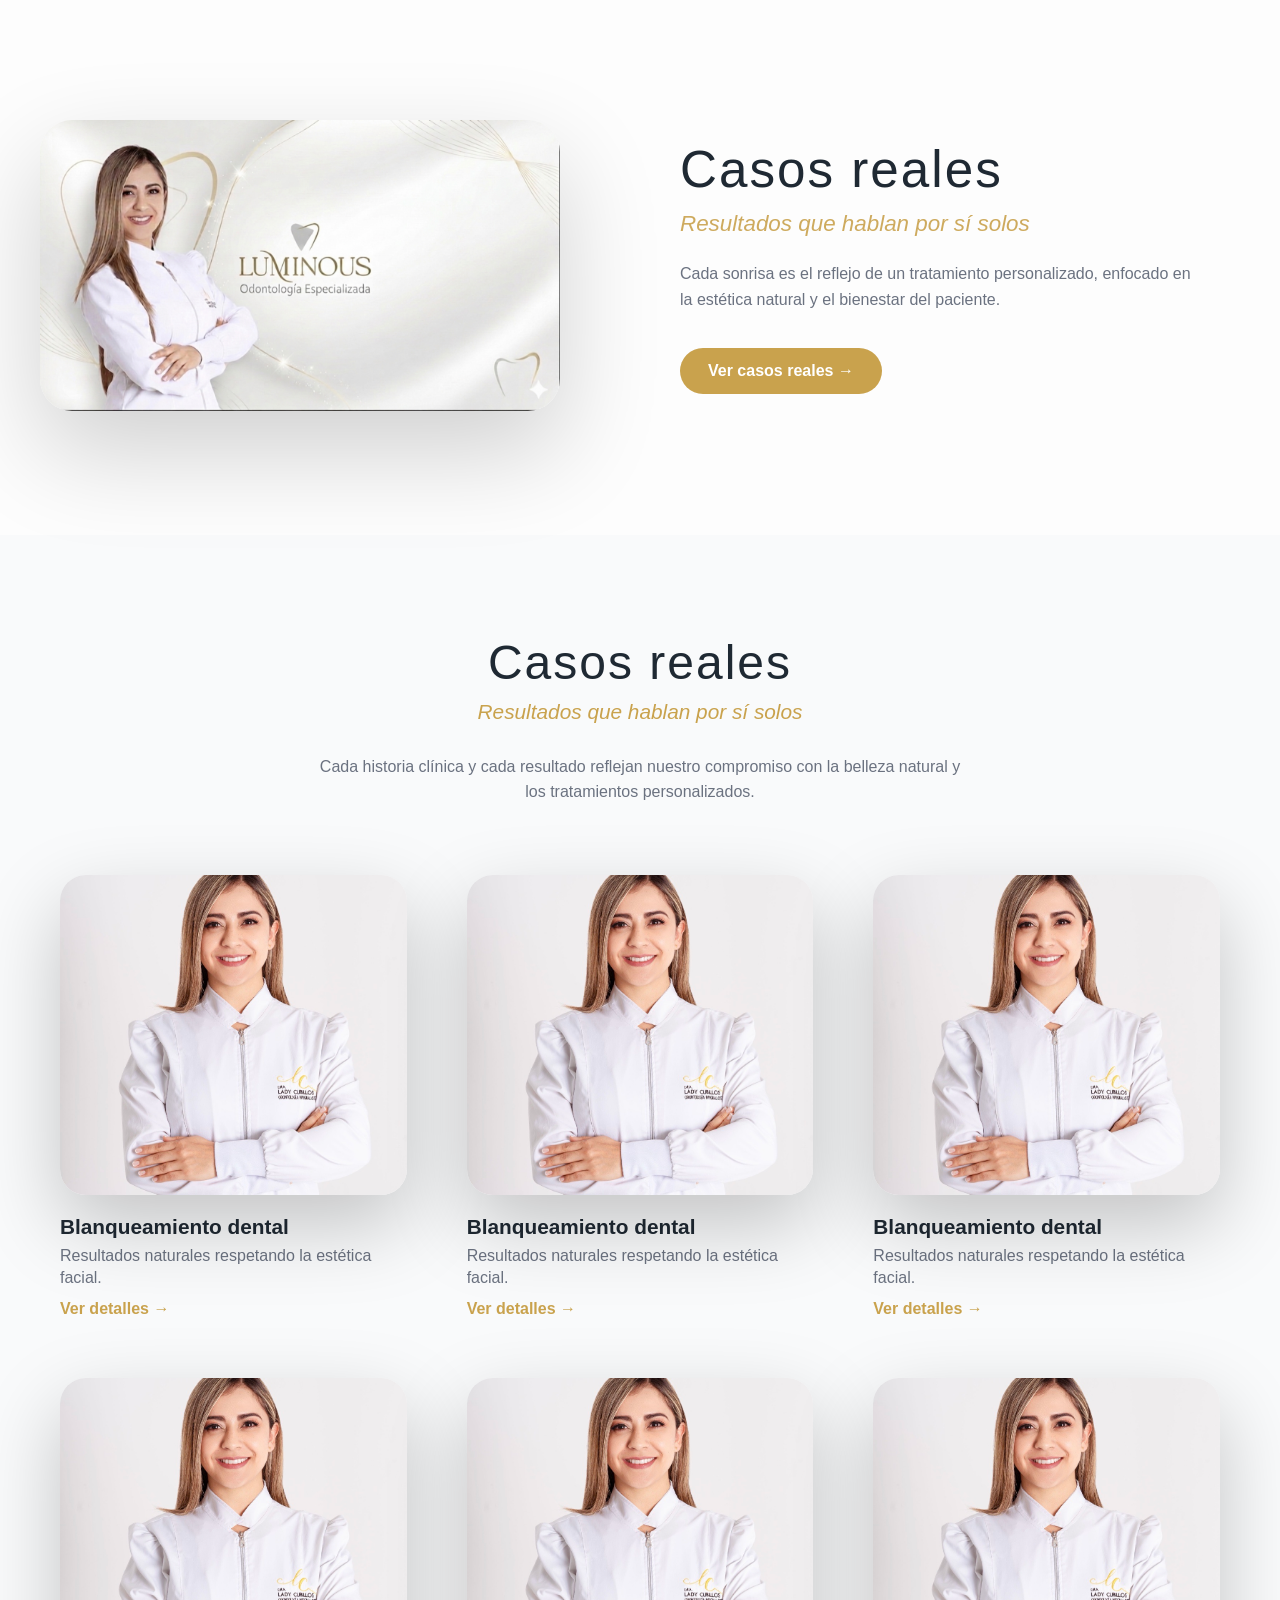
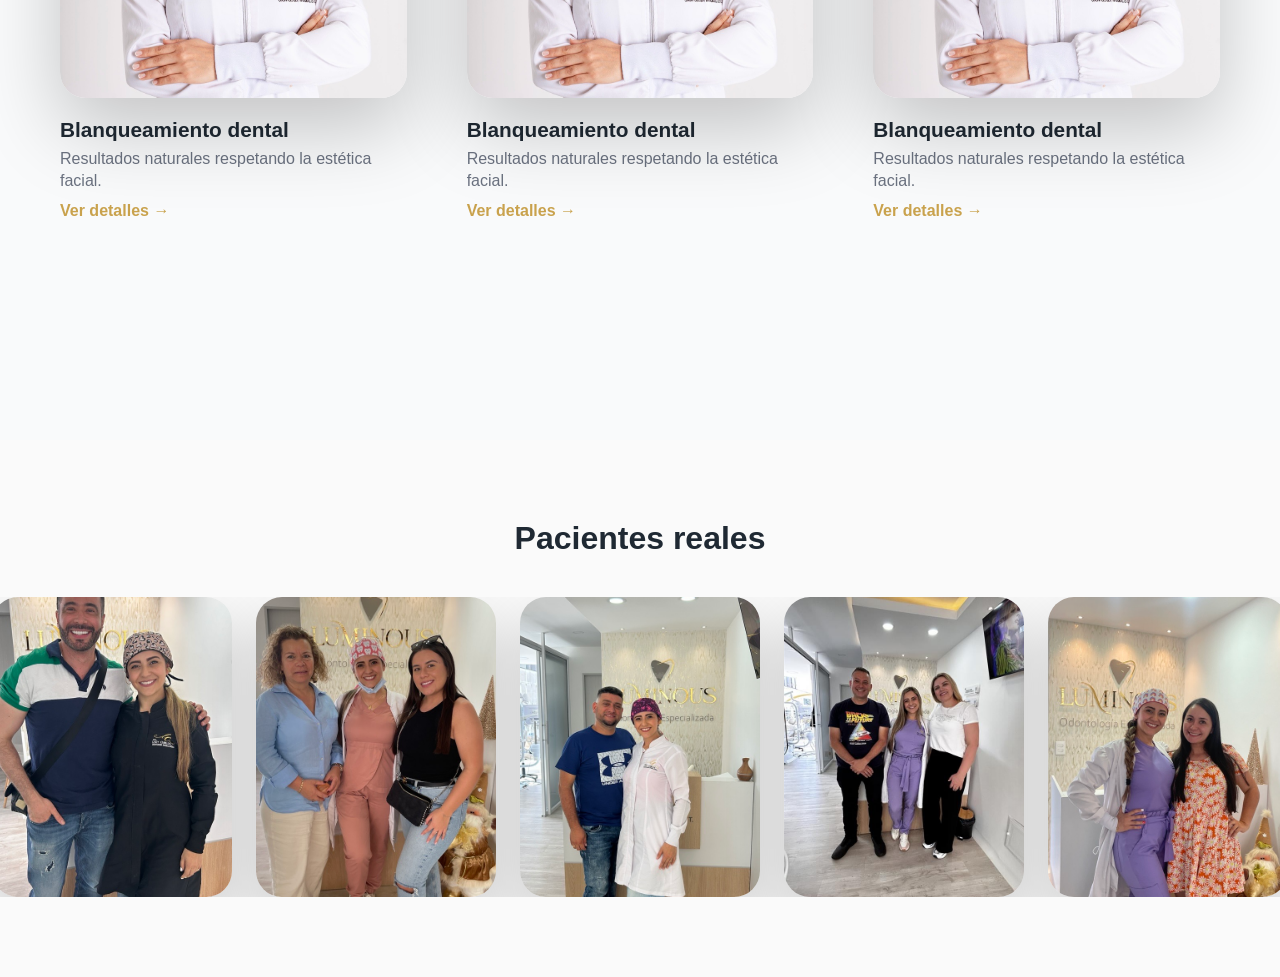
<file: casos-lady.html>
<!DOCTYPE html>
<html lang="es">
<head>
    <meta charset="UTF-8">
    <title>Casos reales | Luminous</title>
    <meta name="viewport" content="width=device-width, initial-scale=1.0">

    <link rel="stylesheet" href="css/styles.css">
    <link rel="stylesheet" href="css/inner-pages.css">
</head>

<body>

<header>
    
<section class="hero-casos">

  <div class="hero-casos-content">

    <!-- Imagen -->
    <div class="hero-image">
      <img src="images/Hero_Lady_Casos.jpg" alt="Luminous Odontología Especializada">
    </div>

    <!-- Texto -->
    <div class="hero-text">
      <h1>Casos reales</h1>
      <p class="hero-subtitle">
        Resultados que hablan por sí solos
      </p>

      <p class="hero-description">
        Cada sonrisa es el reflejo de un tratamiento personalizado,
        enfocado en la estética natural y el bienestar del paciente.
      </p>

      <a href="#casos" class="hero-cta">
        Ver casos reales →
      </a>
    </div>

  </div>

</section>

</header>

<section class="cases-editorial">

    <!-- HERO -->
    <header class="cases-hero">
        <h1>Casos reales</h1>
        <p class="cases-subtitle">Resultados que hablan por sí solos</p>

        <p class="cases-intro">
            Cada historia clínica y cada resultado reflejan nuestro compromiso
            con la belleza natural y los tratamientos personalizados.
        </p>
    </header>

    <!-- GRID DE CASOS -->
    <div class="cases-grid">       
<article class="case-card">

  <div class="case-media">
    
    <video
      autoplay
      muted
      loop
      playsinline
      poster="images/Dra_Lady_Crossed_Hand.jpg"
      class="case-video"
    >
      <source src="videos/case_lady_1.mp4" type="video/mp4">
    </video>
  </div>

  <h3>Blanqueamiento dental</h3>
  <p>Resultados naturales respetando la estética facial.</p>
  <a href="caso-blanqueamiento.html" class="case-link">Ver detalles →</a>

</article>


      <article class="case-card">

  <div class="case-media">
    
    <video
      autoplay
      muted
      loop
      playsinline
      poster="images/Dra_Lady_Crossed_Hand.jpg"
      class="case-video"
    >
      <source src="videos/case_lady_3.mp4" type="video/mp4">
    </video>
  </div>

  <h3>Blanqueamiento dental</h3>
  <p>Resultados naturales respetando la estética facial.</p>
  <a href="caso-blanqueamiento.html" class="case-link">Ver detalles →</a>

</article>

 <article class="case-card">

  <div class="case-media">
    
    <video
      autoplay
      muted
      loop
      playsinline
      poster="images/Dra_Lady_Crossed_Hand.jpg"
      class="case-video"
    >
      <source src="videos/case_lady_3.mp4" type="video/mp4">
    </video>
  </div>

  <h3>Blanqueamiento dental</h3>
  <p>Resultados naturales respetando la estética facial.</p>
  <a href="caso-blanqueamiento.html" class="case-link">Ver detalles →</a>

</article>

<article class="case-card">

  <div class="case-media">
    
    <video
      autoplay
      muted
      loop
      playsinline
      poster="images/Dra_Lady_Crossed_Hand.jpg"
      class="case-video"
    >
      <source src="videos/case_lady_3.mp4" type="video/mp4">
    </video>
  </div>

  <h3>Blanqueamiento dental</h3>
  <p>Resultados naturales respetando la estética facial.</p>
  <a href="caso-blanqueamiento.html" class="case-link">Ver detalles →</a>

</article>
<article class="case-card">

  <div class="case-media">
    
    <video
      autoplay
      muted
      loop
      playsinline
      poster="images/Dra_Lady_Crossed_Hand.jpg"
      class="case-video"
    >
      <source src="videos/case_lady_3.mp4" type="video/mp4">
    </video>
  </div>

  <h3>Blanqueamiento dental</h3>
  <p>Resultados naturales respetando la estética facial.</p>
  <a href="caso-blanqueamiento.html" class="case-link">Ver detalles →</a>

</article>
<article class="case-card">

  <div class="case-media">
    
    <video
      autoplay
      muted
      loop
      playsinline
      poster="images/Dra_Lady_Crossed_Hand.jpg"
      class="case-video"
    >
      <source src="videos/case_lady_3.mp4" type="video/mp4">
    </video>
  </div>

  <h3>Blanqueamiento dental</h3>
  <p>Resultados naturales respetando la estética facial.</p>
  <a href="caso-blanqueamiento.html" class="case-link">Ver detalles →</a>

</article>

    </div>

</section>

<!-- GALERÍA DE PACIENTES -->
<section class="patients-gallery">
    <h2>Pacientes reales</h2>

    <div class="gallery-track">
        <img src="images/paciente-lady-1.jpg" alt="">
        <img src="images/paciente-lady-2.jpg" alt="">
        <img src="images/paciente-lady-3.jpg" alt="">
        <img src="images/paciente-lady-4.jpg" alt="">
        <img src="images/paciente-lady-5.jpg" alt="">
    </div>
</section>

</body>
</html>
</file>
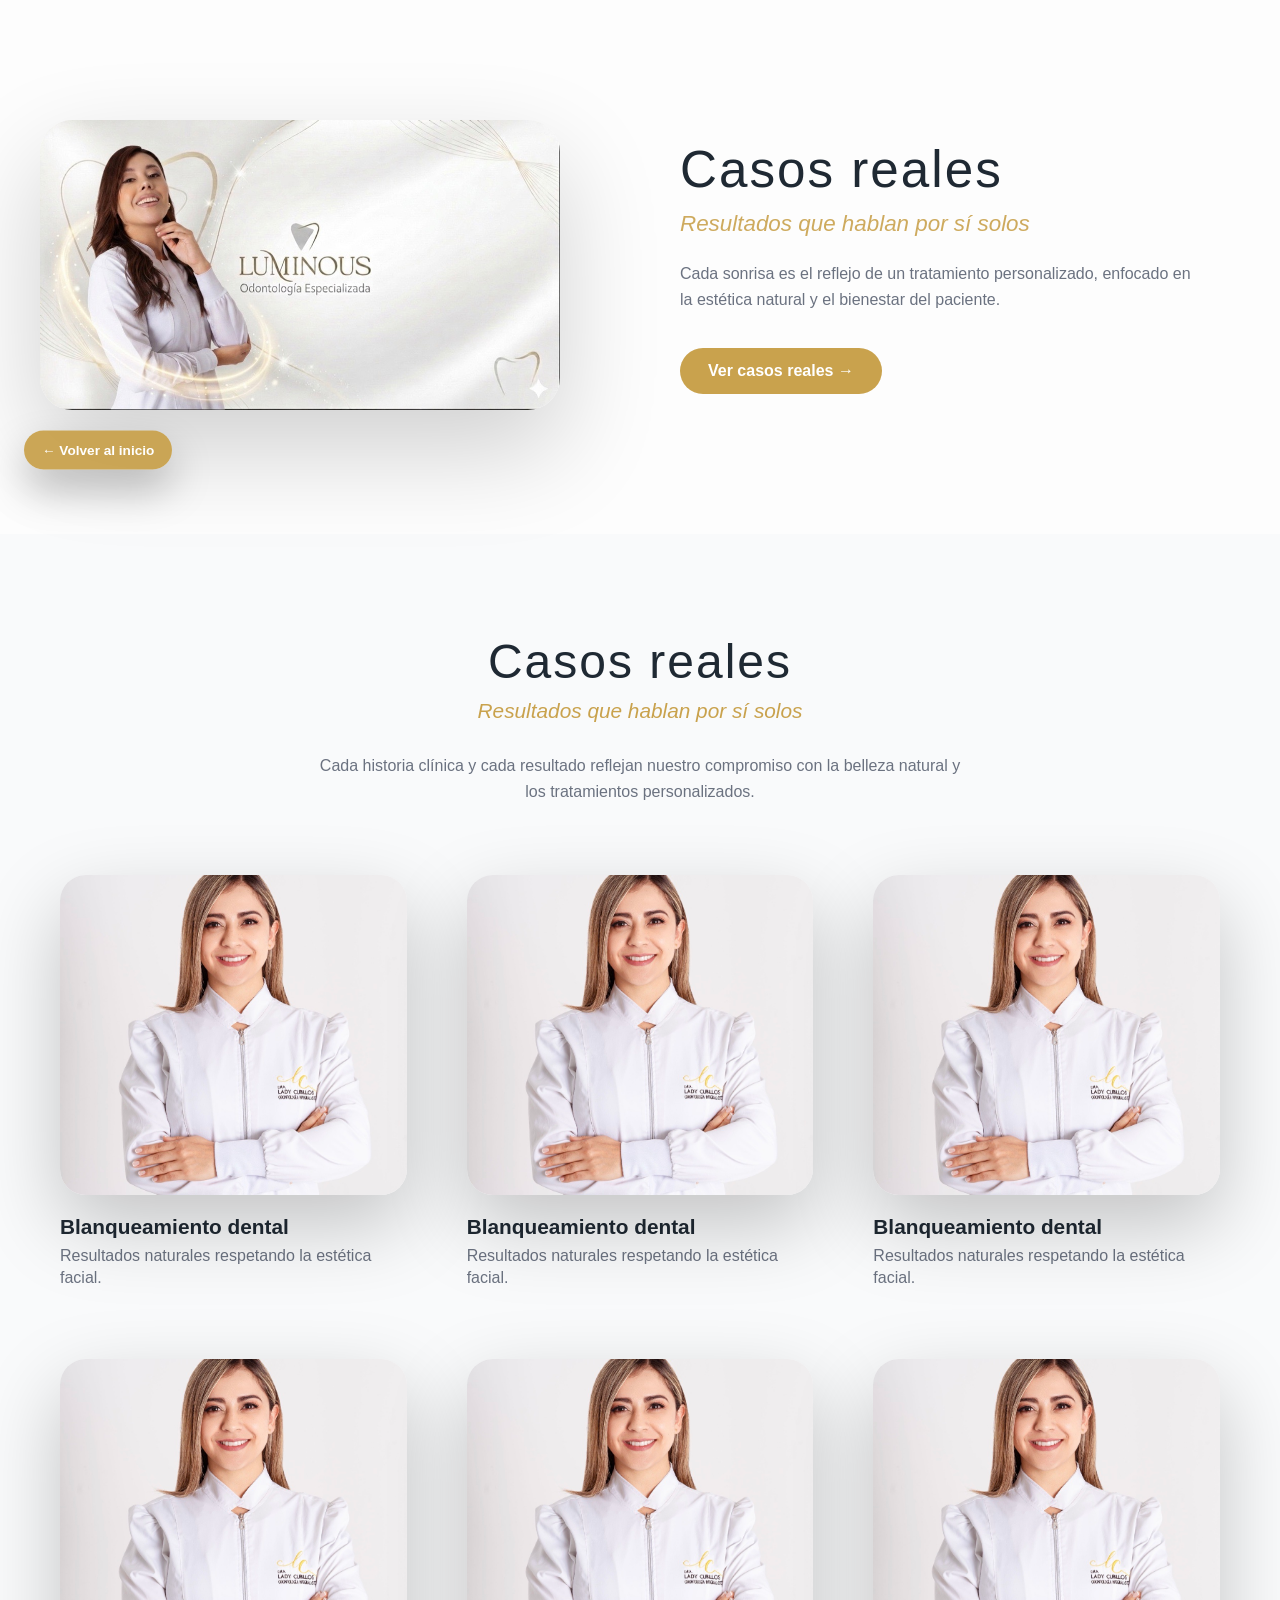
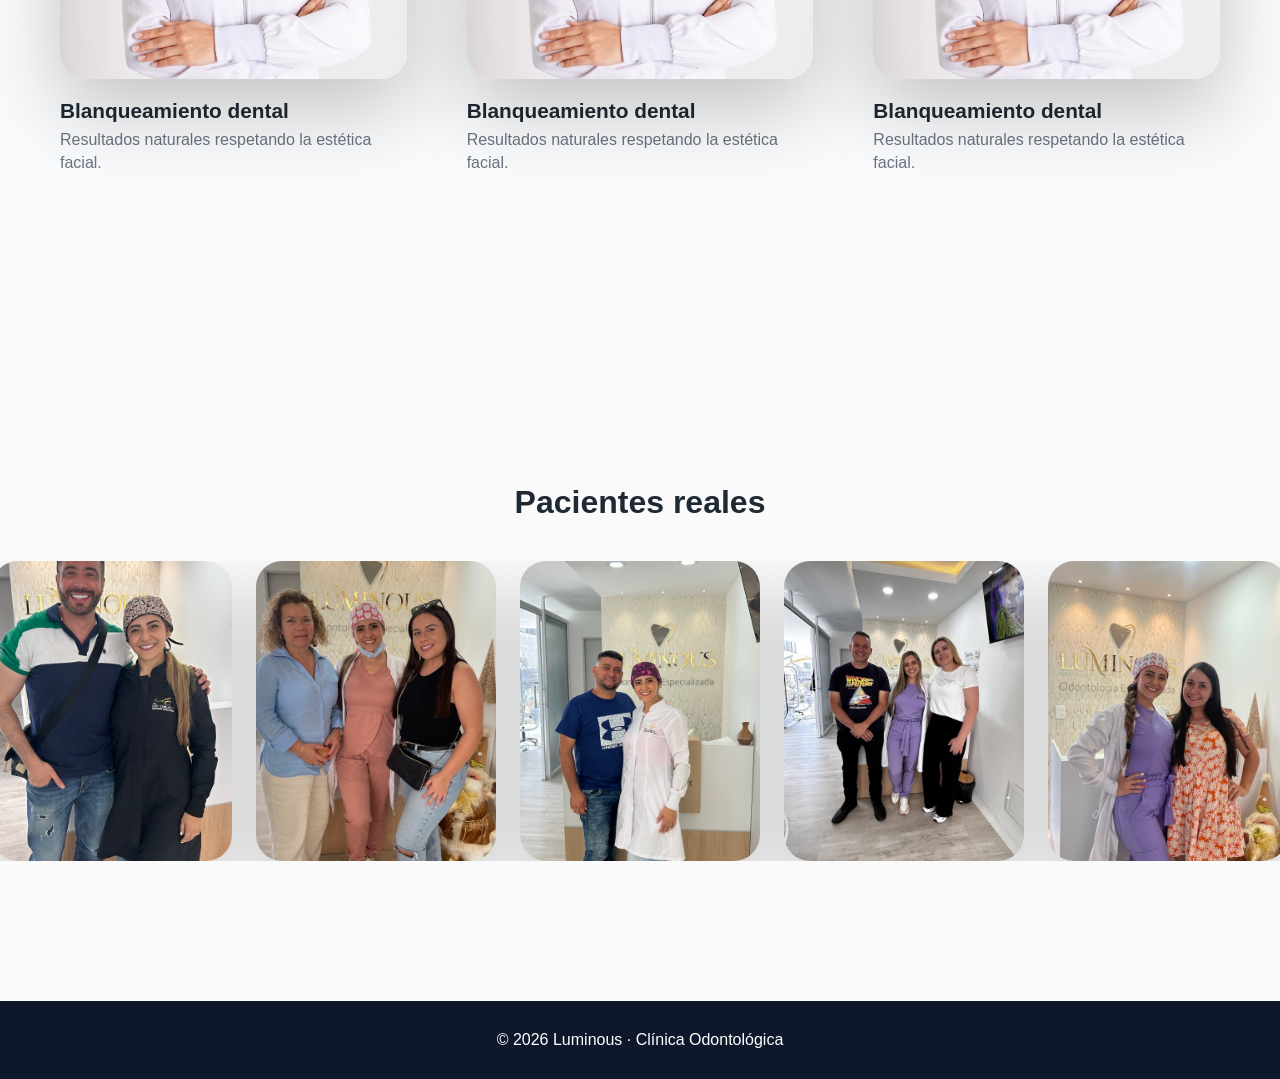
<file: real-cases-dani.html>
<!DOCTYPE html>
<html lang="es">
<head>
    <meta charset="UTF-8">
    <title>Casos reales | Luminous</title>
    <meta name="viewport" content="width=device-width, initial-scale=1.0">

    <link rel="stylesheet" href="css/styles.css">
    <link rel="stylesheet" href="css/page-real-cases.css">
</head>

<body>

<header>
    
<section class="hero-casos">

  <div class="hero-casos-content">

    <!-- Imagen -->
    <div class="hero-image">
      <img src="images/Hero_Dani_Casos.jpg" alt="Luminous Odontología Especializada">
    </div>

    <!-- Texto -->
    <div class="hero-text">
      <h1>Casos reales</h1>
      <p class="hero-subtitle">
        Resultados que hablan por sí solos
      </p>

      <p class="hero-description">
        Cada sonrisa es el reflejo de un tratamiento personalizado,
        enfocado en la estética natural y el bienestar del paciente.
      </p>

      <a href="#Ver-casos" class="hero-cta">
        Ver casos reales →
      </a>
    </div>

  </div>
</section>

</header>

<section class="cases-editorial">

    <!-- HERO -->
    <header id="Ver-casos" class="cases-hero">
        
<a href="index.html" class="back-home-float">
  ← Volver al inicio
</a>

        <h1>Casos reales</h1>
        <p class="cases-subtitle">Resultados que hablan por sí solos</p>

        <p class="cases-intro">
            Cada historia clínica y cada resultado reflejan nuestro compromiso
            con la belleza natural y los tratamientos personalizados.
        </p>
    </header>

    <!-- GRID DE CASOS -->
    <div class="cases-grid">       
<article class="case-card">

  <div class="case-media">
    
    <video
      autoplay
      muted
      loop
      playsinline
      poster="images/Dra_Lady_Crossed_Hand.jpg"
      class="case-video"
    >
      <source src="videos/case_lady_1.mp4" type="video/mp4">
    </video>
  </div>

  <h3>Blanqueamiento dental</h3>
  <p>Resultados naturales respetando la estética facial.</p>

</article>


      <article class="case-card">

  <div class="case-media">
    
    <video
      autoplay
      muted
      loop
      playsinline
      poster="images/Dra_Lady_Crossed_Hand.jpg"
      class="case-video"
    >
      <source src="videos/case_lady_3.mp4" type="video/mp4">
    </video>
  </div>

  <h3>Blanqueamiento dental</h3>
  <p>Resultados naturales respetando la estética facial.</p>

</article>

 <article class="case-card">

  <div class="case-media">
    
    <video
      autoplay
      muted
      loop
      playsinline
      poster="images/Dra_Lady_Crossed_Hand.jpg"
      class="case-video"
    >
      <source src="videos/case_lady_3.mp4" type="video/mp4">
    </video>
  </div>

  <h3>Blanqueamiento dental</h3>
  <p>Resultados naturales respetando la estética facial.</p>

</article>

<article class="case-card">

  <div class="case-media">
    
    <video
      autoplay
      muted
      loop
      playsinline
      poster="images/Dra_Lady_Crossed_Hand.jpg"
      class="case-video"
    >
      <source src="videos/case_lady_3.mp4" type="video/mp4">
    </video>
  </div>

  <h3>Blanqueamiento dental</h3>
  <p>Resultados naturales respetando la estética facial.</p>
  

</article>
<article class="case-card">

  <div class="case-media">
    
    <video
      autoplay
      muted
      loop
      playsinline
      poster="images/Dra_Lady_Crossed_Hand.jpg"
      class="case-video"
    >
      <source src="videos/case_lady_3.mp4" type="video/mp4">
    </video>
  </div>

  <h3>Blanqueamiento dental</h3>
  <p>Resultados naturales respetando la estética facial.</p>

</article>
<article class="case-card">

  <div class="case-media">
    
    <video
      autoplay
      muted
      loop
      playsinline
      poster="images/Dra_Lady_Crossed_Hand.jpg"
      class="case-video"
    >
      <source src="videos/case_lady_3.mp4" type="video/mp4">
    </video>
  </div>

  <h3>Blanqueamiento dental</h3>
  <p>Resultados naturales respetando la estética facial.</p>

</article>

    </div>

</section>

<!-- GALERÍA DE PACIENTES -->
<section class="patients-gallery">
    <h2>Pacientes reales</h2>

    <div class="gallery-track">
        <img src="images/paciente-lady-1.jpg" alt="">
        <img src="images/paciente-lady-2.jpg" alt="">
        <img src="images/paciente-lady-3.jpg" alt="">
        <img src="images/paciente-lady-4.jpg" alt="">
        <img src="images/paciente-lady-5.jpg" alt="">
    </div>
</section>
<footer class="footer">
        <p>© 2026 Luminous · Clínica Odontológica</p>
    </footer>
</body>
</html>
</file>
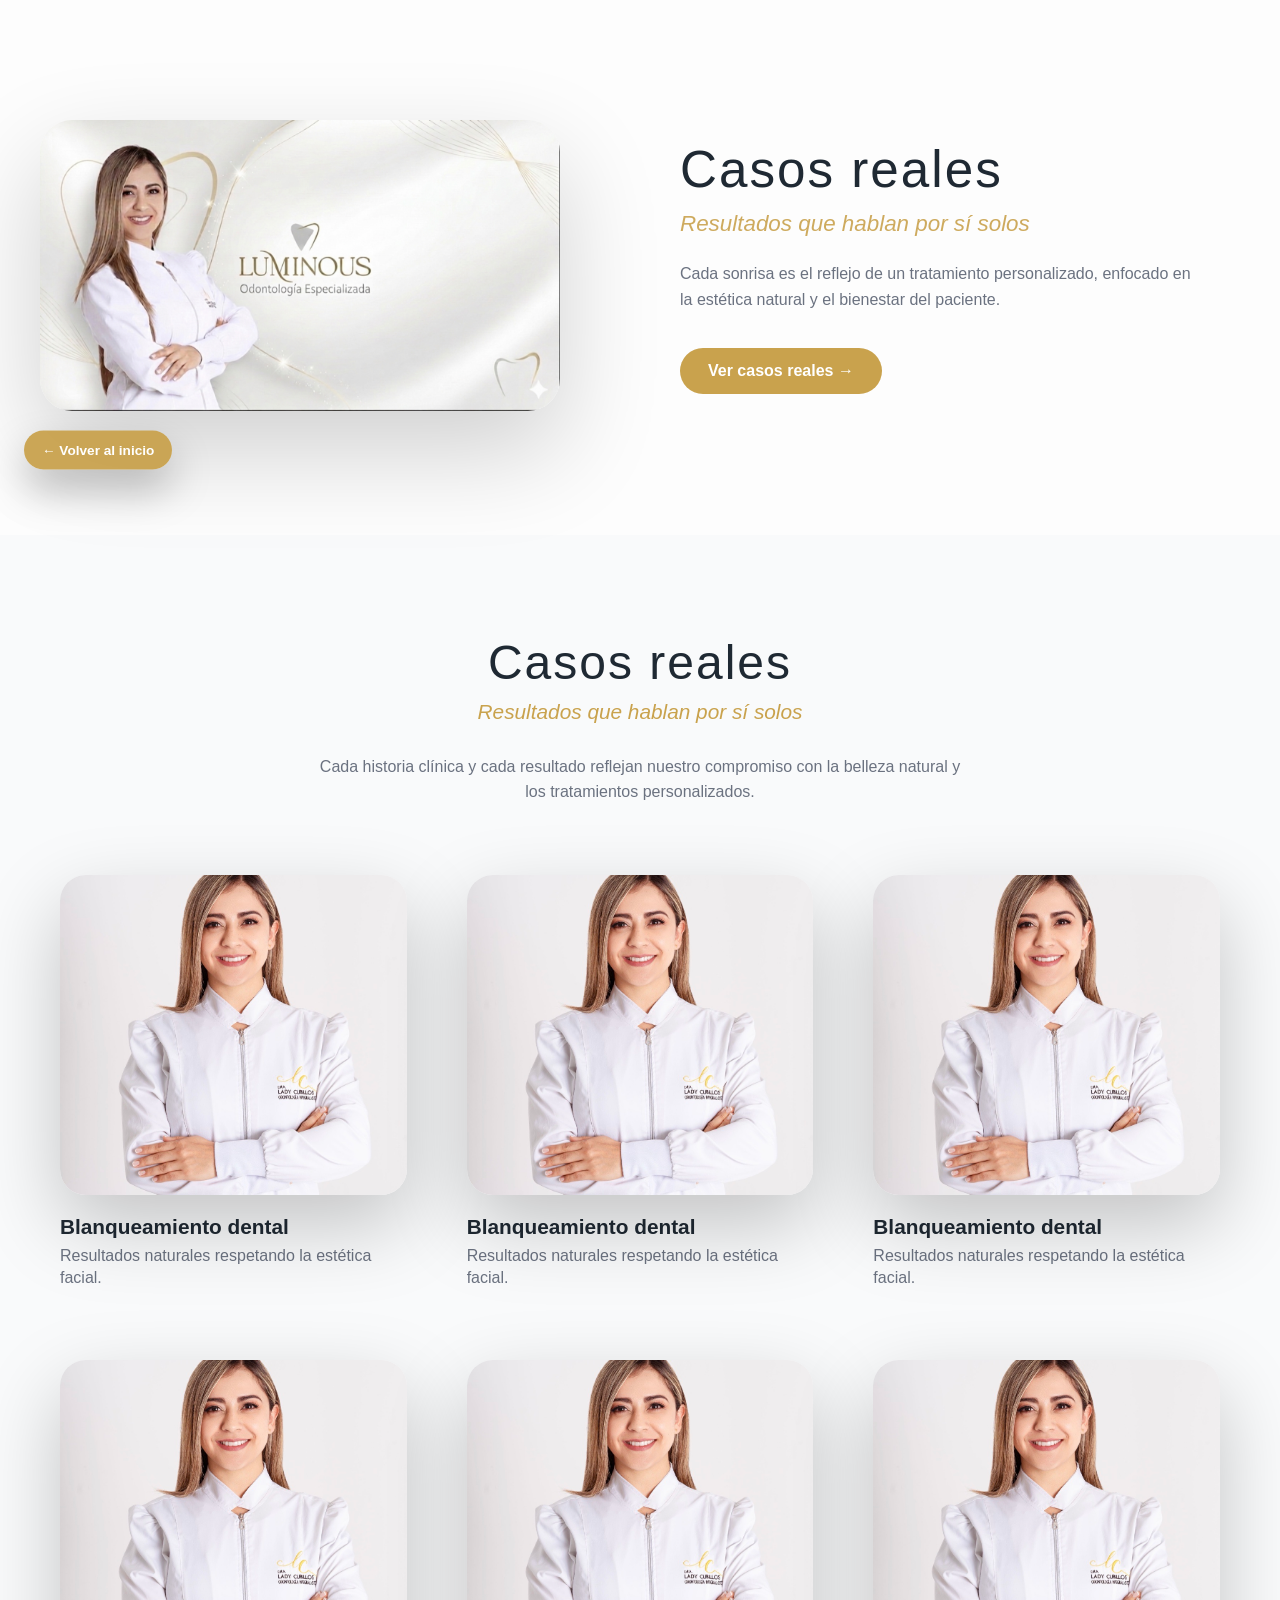
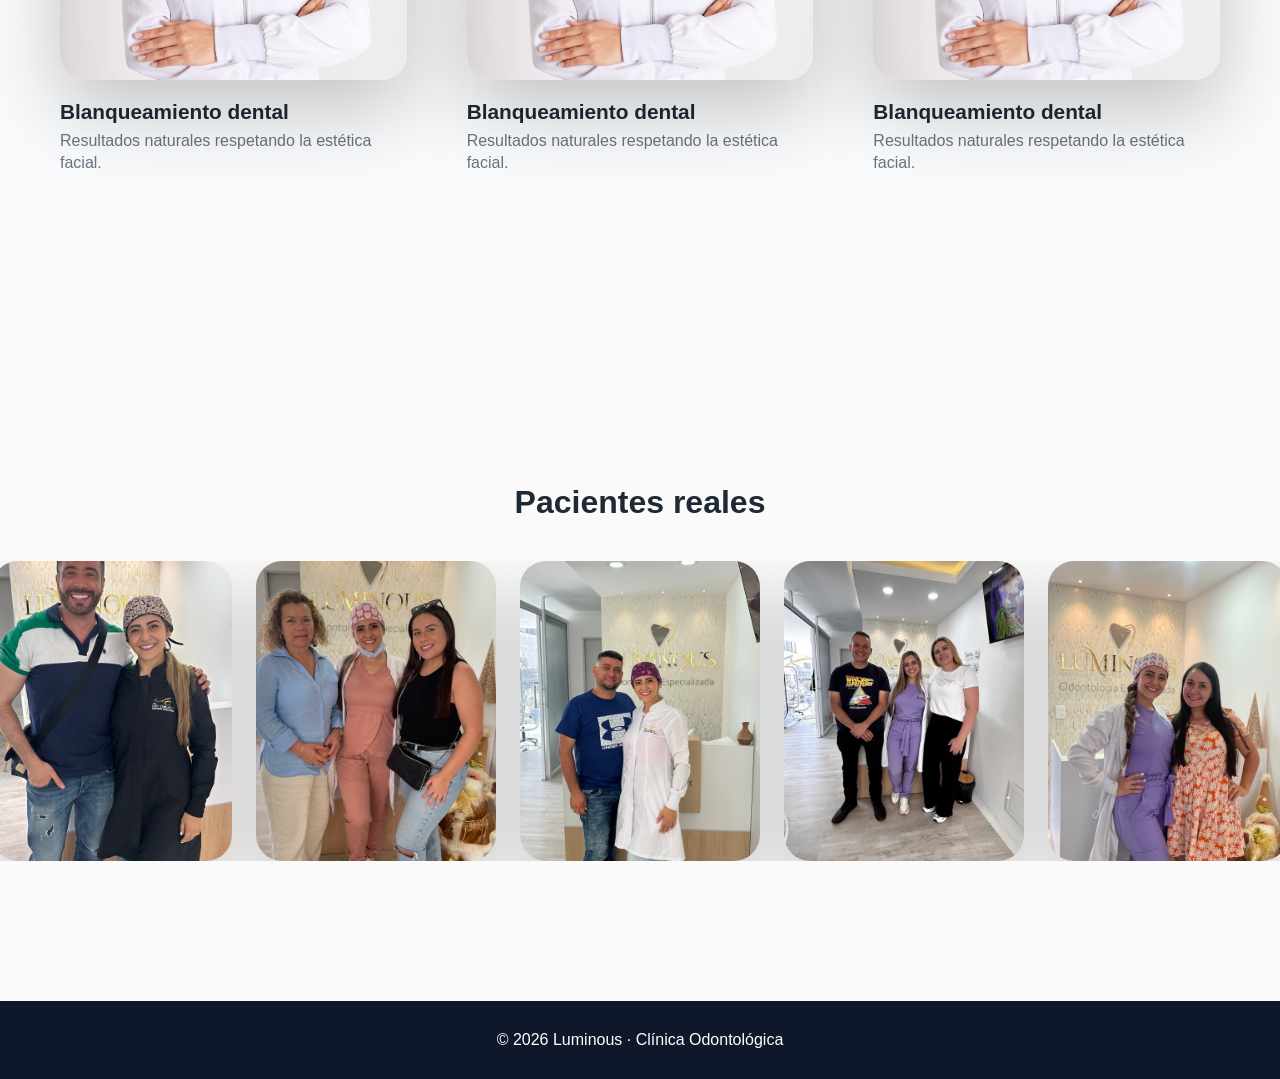
<file: real-cases-lady.html>
<!DOCTYPE html>
<html lang="es">
<head>
    <meta charset="UTF-8">
    <title>Casos reales | Luminous</title>
    <meta name="viewport" content="width=device-width, initial-scale=1.0">

    <link rel="stylesheet" href="css/styles.css">
    <link rel="stylesheet" href="css/page-real-cases.css">
</head>

<body>

<header>
    
<section class="hero-casos">

  <div class="hero-casos-content">

    <!-- Imagen -->
    <div class="hero-image">
      <img src="images/Hero_Lady_Casos.jpg" alt="Luminous Odontología Especializada">
    </div>
    <!-- Texto -->
    <div class="hero-text">
      <h1>Casos reales</h1>
      <p class="hero-subtitle">
        Resultados que hablan por sí solos
      </p>

      <p class="hero-description">
        Cada sonrisa es el reflejo de un tratamiento personalizado,
        enfocado en la estética natural y el bienestar del paciente.
      </p>

      <a href="#Ver-casos" class="hero-cta">
        Ver casos reales →
      </a>
    </div>

  </div>

</section>

</header>

<section class="cases-editorial">

    <!-- HERO -->
    <header id="Ver-casos" class="cases-hero">
        
<a href="index.html" class="back-home-float">
  ← Volver al inicio
</a>

        <h1>Casos reales</h1>
        <p class="cases-subtitle">Resultados que hablan por sí solos</p>

        <p class="cases-intro">
            Cada historia clínica y cada resultado reflejan nuestro compromiso
            con la belleza natural y los tratamientos personalizados.
        </p>
    </header>

    <!-- GRID DE CASOS -->
    <div class="cases-grid">       
<article class="case-card">

  <div class="case-media">
    
    <video
      autoplay
      muted
      loop
      playsinline
      poster="images/Dra_Lady_Crossed_Hand.jpg"
      class="case-video"
    >
      <source src="videos/case_lady_1.mp4" type="video/mp4">
    </video>
  </div>

  <h3>Blanqueamiento dental</h3>
  <p>Resultados naturales respetando la estética facial.</p>

</article>


      <article class="case-card">

  <div class="case-media">
    
    <video
      autoplay
      muted
      loop
      playsinline
      poster="images/Dra_Lady_Crossed_Hand.jpg"
      class="case-video"
    >
      <source src="videos/case_lady_3.mp4" type="video/mp4">
    </video>
  </div>

  <h3>Blanqueamiento dental</h3>
  <p>Resultados naturales respetando la estética facial.</p>

</article>

 <article class="case-card">

  <div class="case-media">
    
    <video
      autoplay
      muted
      loop
      playsinline
      poster="images/Dra_Lady_Crossed_Hand.jpg"
      class="case-video"
    >
      <source src="videos/case_lady_3.mp4" type="video/mp4">
    </video>
  </div>

  <h3>Blanqueamiento dental</h3>
  <p>Resultados naturales respetando la estética facial.</p>

</article>

<article class="case-card">

  <div class="case-media">
    
    <video
      autoplay
      muted
      loop
      playsinline
      poster="images/Dra_Lady_Crossed_Hand.jpg"
      class="case-video"
    >
      <source src="videos/case_lady_3.mp4" type="video/mp4">
    </video>
  </div>

  <h3>Blanqueamiento dental</h3>
  <p>Resultados naturales respetando la estética facial.</p>
  

</article>
<article class="case-card">

  <div class="case-media">
    
    <video
      autoplay
      muted
      loop
      playsinline
      poster="images/Dra_Lady_Crossed_Hand.jpg"
      class="case-video"
    >
      <source src="videos/case_lady_3.mp4" type="video/mp4">
    </video>
  </div>

  <h3>Blanqueamiento dental</h3>
  <p>Resultados naturales respetando la estética facial.</p>

</article>
<article class="case-card">

  <div class="case-media">
    
    <video
      autoplay
      muted
      loop
      playsinline
      poster="images/Dra_Lady_Crossed_Hand.jpg"
      class="case-video"
    >
      <source src="videos/case_lady_3.mp4" type="video/mp4">
    </video>
  </div>

  <h3>Blanqueamiento dental</h3>
  <p>Resultados naturales respetando la estética facial.</p>

</article>

    </div>

</section>

<!-- GALERÍA DE PACIENTES -->
<section class="patients-gallery">
    <h2>Pacientes reales</h2>

    <div class="gallery-track">
        <img src="images/paciente-lady-1.jpg" alt="">
        <img src="images/paciente-lady-2.jpg" alt="">
        <img src="images/paciente-lady-3.jpg" alt="">
        <img src="images/paciente-lady-4.jpg" alt="">
        <img src="images/paciente-lady-5.jpg" alt="">
    </div>
</section>
<footer class="footer">
        <p>© 2026 Luminous · Clínica Odontológica</p>
    </footer>
</body>
</html>
</file>
<file: css/styles.css>
* {
  box-sizing: border-box;
  margin: 0;
  padding: 0;
  font-family: "Segoe UI", sans-serif;
}

body {
  color: #1f2933;
  background: #f9fafb;
}

.hero {
  position: relative;
  min-height: 75vh;
  overflow: hidden;
  display: flex;
  align-items: flex-end;;
  justify-content: center;
  text-align: center;
   padding-bottom: 80px;
  

}


.hero-bg-video {
  position: absolute;
  inset: 0;
  width: 100%;
  height: 100%;
  object-fit: cover;

  object-position: center 65%; /* 🔥 sube el video */
  
  z-index: 1;
}



.hero-overlay {
  position: absolute;
  inset: 0;
  background: linear-gradient(
    180deg,
    rgba(20, 15, 10, 0.45),
    rgba(20, 15, 10, 0.25)
  );
  z-index: 2;
}


.hero-logo {
  width: 90px;
  margin-bottom: 20px;
}

.hero::before {
  content: "";
  position: absolute;
  inset: 0;

  background: linear-gradient(
    180deg,
    rgba(0, 0, 0, 0.55),
    rgba(0, 0, 0, 0.35)
  );

  z-index: 1;
}

.hero-content {
  position: relative;
  z-index: 3;
  max-width: 900px;
  padding: 20px;
  color: white;
  text-align: center;
}



 
.hero-content h1 {
  font-size: 1.9rem;   /* antes era grande */
  max-width: 720px;
  margin: 0 auto 18px;
}


.hero-subtitle {
  font-size: 1rem;
  opacity: 0.9;
}

.hero-location {
  font-size: 0.8rem;
  opacity: 0.75;
}


  .btn-primary {
    padding: 14px 28px;
    font-size: 0.95rem;
  }

.hero h1 {
  font-size: 2.0rem;
  margin-bottom: 15px;
}

.hero p {
  font-size: 1.05rem;
  margin-bottom: 30px;
  
}

.section {
  padding: 80px 20px;
}

.section.light {
  background: #ffffff;
}

.container {
  max-width: 1100px;
  margin: auto;
}

.grid-3 {
  display: grid;
  grid-template-columns: repeat(auto-fit, minmax(250px, 1fr));
  gap: 25px;
}


.luminous-intro {
  background: #ffffff;
  padding: 40px 20px 100px;
  display: flex;
  justify-content: center;

}

.luminous-intro-content {
  max-width: 900px;
  margin: 0 auto;
  text-align: center; 
}

/* TÍTULO */
.luminous-intro h2 {
  font-size: 2.2rem;
  font-weight: 600;
  margin-bottom: 16px;
  color: #1f2937; /* gris elegante */
}

/* SUBTÍTULO */
.luminous-subtitle {
  font-size: 1.05rem;
  color: #6b7280;
  margin-bottom: 10px;
}

/* UBICACIÓN */
.luminous-location {
  font-size: 0.95rem;
  letter-spacing: 0.6px;
  text-transform: uppercase;

  color: #c9a24d; /* dorado LUMINOUS */
  margin-bottom: 32px;
}

/* BOTÓN */
.luminous-intro .btn-primary {
  padding: 14px 32px;
}


.card {
  background: white;
  padding: 30px;
  border-radius: 16px;
  box-shadow: 0 20px 40px rgba(0,0,0,0.06);
  text-align: center;
  font-weight: 500;
}

h2 {
  text-align: center;
  margin-bottom: 50px;
  font-size: 2.2rem;
}

.about-grid {
  display: grid;
  grid-template-columns: 1fr;
  gap: 40px;
}

.appointment-form {
  max-width: 600px;
  margin: 40px auto;
  background: white;
  padding: 35px;
  border-radius: 20px;
  box-shadow: 0 15px 30px rgba(0,0,0,0.08);
}

.form-group {
  margin-bottom: 20px;
}

.form-group label {
  display: block;
  margin-bottom: 6px;
  font-weight: 600;
}

.form-group input,
.form-group select,
.form-group textarea {
  width: 100%;
  padding: 12px 14px;
  border-radius: 10px;
  border: 1px solid #d1d5db;
  font-size: 0.95rem;
}

.form-group input:focus,
.form-group select:focus,
.form-group textarea:focus {
  outline: none;
  border-color: #C9A24D;
}

.btn-primary,
.btn-secondary {
  display: inline-block;
  padding: 14px 28px;
  border-radius: 999px;
  text-decoration: none;
  font-weight: 600;
  text-align: center;
  border: none;
  cursor: pointer;
}


.btn-primary {
  background: linear-gradient(135deg, #C9A24D, #A8842C);
  color: #ffffff;
  border: none;
}

.btn-primary:hover {
  background: linear-gradient(135deg, #A8842C, #8F6F22);
}


.btn-secondary {
  background: #25d366;
  color: white;
  margin-top: 15px;
}

.footer {
  text-align: center;
  padding: 30px;
  background: #0f172a;
  color: white;
  margin-top: 60px;
}


/* ============================= */
/* NAVBAR GLOBAL */
/* ============================= */

.navbar {
  background: #ffffff;
  border-bottom: 1px solid #eee;
  position: sticky;
  top: 0;
  z-index: 3000;
}

.nav-container {
  max-width: 1100px;
  margin: 0 auto;
  padding: 16px 20px;

  display: flex;
  align-items: center;
  justify-content: space-between;
}

/* LOGO */
.nav-logo {
  font-size: 1.1rem;
  font-weight: 700;
  text-decoration: none;
  color: #C9A24D;
}

/* ============================= */
/* MENÚ DESKTOP */
/* ============================= */

.nav-menu {
  display: flex;                  /* ✅ visible en desktop */
  gap: 24px;
  list-style: none;
}

.nav-menu li a {
  text-decoration: none;
  font-size: 0.95rem;
  font-weight: 500;
  color: #3a3a3a;
  transition: color 0.3s ease;
}

.nav-menu li a:hover {
  color: #C9A24D;
}

/* ============================= */
/* BOTÓN HAMBURGUESA */
/* ============================= */

.nav-toggle {
  display: none;                  /* ❌ NO en desktop */
}

/* ============================= */
/* MOBILE */
/* ============================= */

@media (max-width: 768px) {

  /* OCULTAR MENÚ HORIZONTAL */
  .nav-menu {
    display: none;
    position: fixed;
    top: 70px;
    right: 16px;

    flex-direction: column;
    width: 220px;
    padding: 18px;
    gap: 14px;

    background: #ffffff;
    border-radius: 16px;
    box-shadow: 0 20px 40px rgba(0,0,0,0.15);
    z-index: 4000;
  }

  /* MOSTRAR MENÚ AL ABRIR */
.nav-menu.active {
    display: flex;
    position: fixed;
    top: 70px;
    right: 16px;

    flex-direction: column;
    width: 220px;
    padding: 18px;
    gap: 14px;

    background: #ffffff;
    border-radius: 16px;
    box-shadow: 0 20px 40px rgba(0,0,0,0.15);
    z-index: 4000;
  }


  /* MOSTRAR BOTÓN HAMBURGUESA */
  .nav-toggle {
    position: fixed;
    top: 18px;
    right: 18px;

    width: 44px;
    height: 44px;

    background: #ffffff;
    border: none;
    border-radius: 50%;

    display: flex;
    flex-direction: column;
    justify-content: center;
    gap: 5px;

    box-shadow: 0 8px 20px rgba(0,0,0,0.25);
    z-index: 9999;
    cursor: pointer;
  }

  /* LAS 3 RAYITAS */
  .nav-toggle span {
    width: 22px;
    height: 3px;
    margin: 0 auto;
    background-color: #c9a24d;
    border-radius: 3px;
    transition: all 0.3s ease;
  }

  /* ANIMACIÓN A X */
  .nav-toggle.active span:nth-child(1) {
    transform: translateY(6px) rotate(45deg);
  }

  .nav-toggle.active span:nth-child(2) {
    opacity: 0;
  }

  .nav-toggle.active span:nth-child(3) {
    transform: translateY(-6px) rotate(-45deg);
  }
}



.doctoras {
  background: #ffffff;
  padding-top: 100px;
  padding-bottom: 100px;
}

/* GRID PARA 2 DOCTORAS */
.doctoras-grid {
  display: grid;
  grid-template-columns: repeat(auto-fit, minmax(280px, 1fr));
  gap: 40px;
  max-width: 900px;
  margin: 0 auto;
}

/* CARD INDIVIDUAL */
.doctora-card {
  background: #ffffff;
  border-radius: 20px;
  padding: 50px 35px;
  text-align: center;
  box-shadow: 0 25px 60px rgba(0, 0, 0, 0.08);

  transition: transform 0.3s ease, box-shadow 0.3s ease;
}

/* Hover elegante */
.doctora-card:hover {
  transform: translateY(-6px);
  box-shadow: 0 30px 60px rgba(0, 0, 0, 0.10);
}

/* Imagen */

.doctora-card img {
  width: 200px;
  height: 200px;
  object-fit: cover;
  border-radius: 50%;
  margin-bottom: 24px;
  border: 5px solid #c9a24d;
  box-shadow: 0 15px 35px rgba(0, 0, 0, 0.15);
}

/* Nombre */
.doctora-card h3 {
  font-size: 1.2rem;
  margin-bottom: 8px;
  color: #1f1f1f;
}

/* Especialidad */
.doctora-card .especialidad {
  font-size: 0.95rem;
  font-weight: 600;
  color: #C9A24D;
  margin-bottom: 14px;
}

/* Descripción */
.doctora-card .descripcion {
  font-size: 0.95rem;
  color: #4b5563;
  line-height: 1.6;
}


/* ===== ACCIONES DOCTORA LIMPIAS ===== */
.doctora-actions-clean {
  margin-top: 20px;
  text-align: center;
}

/* Instagram */


.insta-clean {
  display: inline-flex;
  align-items: center;
  gap: 6px;

  padding: 8px 14px;
  border: 1.5px solid #c9a24d;
  border-radius: 999px;

  color: #c9a24d;
  font-weight: 600;
  font-size: 0.8rem;
  text-decoration: none;

  margin-bottom: 10px;
}



.insta-icon {
  width: 20px;
  height: 20px;
  stroke: #c9a24d;
  stroke-width: 1.9;
  fill: none;
}


.insta-clean:hover {
  background: #c9a24d;
  color: #fff;
}


.insta-clean:hover .insta-icon {
  stroke: #ffffff;
}

/* Links */
.doctora-links-clean {
  font-size: 0.8rem;
  font-weight: 600;
  color: #c9a24d;
}

.doctora-links-clean a {
  color: #c9a24d;
  text-decoration: none;
}

.doctora-links-clean a:hover {
  color: #8f6f22;
}

.doctora-links-clean span {
  margin: 0 6px;
  opacity: 0.6;
}


/* ===== BLOQUE DOCTORAS JUNTAS (EDITORIAL) ===== */
.doctoras-equipo {
  margin-top: 70px;
  text-align: center;
}

/* IMAGEN CENTRAL */
.equipo-imagen img {
  width: 220px;
  height: 220px;

  object-fit: cover;
  object-position: center top;

  border-radius: 50%;
  border: 4px solid #c9a24d;

  box-shadow: 0 18px 45px rgba(0, 0, 0, 0.15);
}


/* ===== VIDEO VERTICAL PROFESIONALES ===== */
.video-vertical-section {
  margin-top: 70px;
  display: flex;
  flex-direction: column;
  align-items: center;
}

/* CONTENEDOR VERTICAL (9:16) */

.video-vertical-wrapper {
  position: relative; /* 🔑 CLAVE */
  width: 320px;
  height: 570px;

  border-radius: 28px;
  overflow: hidden;

  border: 3px solid #c9a24d;
  box-shadow: 0 30px 70px rgba(0, 0, 0, 0.25);
}


/* VIDEO */
.video-vertical-wrapper video {
  width: 100%;
  height: 100%;
  object-fit: cover;
  display: block

}

/* TEXTO */
.video-vertical-text {
  margin-top: 18px;
  font-size: 0.9rem;
  font-weight: 500;
  color: #4b4b4b;
  text-align: center;
  max-width: 320px;
}




.audio-toggle {
  position: absolute;
  top: 14px;
  right: 14px;

  display: flex;
  align-items: center;
  gap: 6px;

  background: rgba(255, 255, 255, 0.85);
  color: #1f1f1f;

  border: 1px solid rgba(201, 162, 77, 0.6); /* dorado */
  padding: 6px 10px;
  border-radius: 999px;

  font-size: 0.7rem;
  font-weight: 600;

  cursor: pointer;
  z-index: 10;

  backdrop-filter: blur(6px);
  -webkit-backdrop-filter: blur(6px);

  box-shadow: 0 6px 16px rgba(0,0,0,0.15);
  transition: all 0.3s ease;
}


.video-audio-overlay {
  position: absolute;
  bottom: 14px;               /* 👈 ABAJO SOBRE EL VIDEO */
  left: 50%;
  transform: translateX(-50%);

  background: rgba(255, 255, 255, 0.9);
  color: #1f1f1f;

  padding: 8px 16px;
  border-radius: 999px;

  font-size: 0.75rem;
  font-weight: 600;

  border: 1px solid #c9a24d;  /* dorado luminous */
  cursor: pointer;

  z-index: 5;
  box-shadow: 0 8px 20px rgba(0,0,0,0.2);

  transition: all 0.3s ease;
}

.video-audio-overlay:hover {
  background: #c9a24d;
  color: #ffffff;
}

.audio-toggle.icon-only {
  width: 38px;
  height: 38px;

  display: flex;
  align-items: center;
  justify-content: center;

  border-radius: 50%;
  padding: 0;

  background: rgba(0,0,0,0.55);
  color: #ffffff;
  border: none;

  font-size: 0.9rem;
}

/* Hover elegante */
.audio-toggle:hover {
  background: #c9a24d;
  color: #ffffff;
}

/* Icono */
.audio-icon {
  font-size: 0.8rem;
}

/* SOLO icono en móvil */
@media (max-width: 480px) {
  .audio-text {
    display: none;
  }
}




/* TEXTO */
.video-texto {
  margin-top: 18px;
  font-size: 0.95rem;
  font-weight: 500;
  color: #4b4b4b;
}


/* TEXTO DE MARCA */
.equipo-texto {
  margin-top: 16px;
  font-size: 0.85rem;
  font-weight: 600;
  letter-spacing: 1.2px;
  text-transform: uppercase;

  color: #c9a24d;
}

.whatsapp-float {
  position: fixed;
  right: 20px;           /* 👈 lado derecho */
  bottom: 40px;          /* 👈 altura desde abajo */
  z-index: 2000;

  display: flex;
  align-items: center;
  gap: 10px;

  background: #1f1f1f;
  color: #ffffff;
  padding: 12px 18px;
  border-radius: 999px;
  text-decoration: none;
  font-weight: 600;
  font-size: 0.9rem;

  box-shadow: 0 15px 30px rgba(0, 0, 0, 0.2);
  transition: transform 0.3s ease, box-shadow 0.3s ease;
}

/* Hover */
.whatsapp-float:hover {
  transform: translateY(-4px);
  box-shadow: 0 20px 40px rgba(0, 0, 0, 0.3);
  background: #000000;
}

/* Ícono */
.whatsapp-float img {
  width: 26px;
  height: 26px;
}

/* OCULTAR TEXTO EN MÓVIL */
@media (max-width: 640px) {
  .whatsapp-text {
    display: none;
  }

  .whatsapp-float {
    padding: 14px;
    border-radius: 50%;
  }
}


/* ===== SECCIÓN CITAS ===== */
#citas {
  background: #f8f8f8;
}


/* ===== CONTACTO ===== */
.contacto {
  background: #ffffff;
}

.contacto-intro {
  text-align: center;
  max-width: 600px;
  margin: 0 auto 50px;
  color: #4b4b4b;
}

/* GRID INFO */
.contacto-grid {
  display: grid;
  grid-template-columns: repeat(auto-fit, minmax(220px, 1fr));
  gap: 40px;
  margin-bottom: 40px;
  text-align: center;
}

.contacto-item h4 {
  font-size: 1rem;
  margin-bottom: 8px;
  color: #1f2933;
}

.contacto-item p {
  font-size: 0.95rem;
  color: #4b4b4b;
}

/* REDES */
.contacto-redes {
  display: flex;
  justify-content: center;
  gap: 25px;
  margin-bottom: 40px;
}

.contacto-redes a {
  text-decoration: none;
  font-size: 0.85rem;
  font-weight: 600;
  color: #c9a24d;
  border-bottom: 1px solid transparent;
}

.contacto-redes a:hover {
  border-color: #c9a24d;
}

/* MAPA */
.contacto-mapa iframe {
  width: 100%;
  height: 300px;
  border: none;
  border-radius: 20px;
}

/* CONTENEDOR GENERAL */
#citas .container {
  display: flex;
  flex-direction: column;
  align-items: center;
}

/* TÍTULO Y TEXTO CENTRADOS */
#citas h2,
#citas p {
  text-align: center;
}

/* FORMULARIO (CENTRADO REAL) */
.appointment-form {
  width: 100%;
  max-width: 520px;              /* 🔥 más angosto y elegante */
  margin-top: 40px;

  background: #ffffff;
  padding: 48px 42px;
  border-radius: 26px;

  box-shadow: 0 35px 80px rgba(0, 0, 0, 0.10);
}

/* GRUPOS */
.form-group {
  margin-bottom: 24px;
}

/* LABELS */
.form-group label {
  display: block;
  margin-bottom: 6px;
  font-size: 0.85rem;
  font-weight: 600;
  color: #3a3a3a;
}

/* CAMPOS */
.form-group input,
.form-group select,
.form-group textarea {
  width: 100%;
  padding: 14px 16px;
  border-radius: 12px;
  border: 1px solid #e3e3e3;
  font-size: 0.95rem;
  background: #ffffff;
  transition: all 0.25s ease;
}

/* FOCUS DORADO LUMINOUS */
.form-group input:focus,
.form-group select:focus,
.form-group textarea:focus {
  outline: none;
  border-color: #c9a24d;
  box-shadow: 0 0 0 3px rgba(201, 162, 77, 0.18);
}

/* TEXTAREA */
.form-group textarea {
  resize: vertical;
  min-height: 120px;
}

/* BOTÓN */
.appointment-form .btn-primary {
  width: 100%;
  margin-top: 28px;

  padding: 16px;
  font-size: 1rem;
  font-weight: 600;

  border-radius: 999px;
  border: none;
  cursor: pointer;

  background: linear-gradient(135deg, #c9a24d, #a8842c);
  color: #ffffff;

  transition: transform 0.3s ease, box-shadow 0.3s ease;
}

/* HOVER BOTÓN */
.appointment-form .btn-primary:hover {
  transform: translateY(-3px);
  box-shadow: 0 22px 45px rgba(168, 132, 44, 0.45);
  background: linear-gradient(135deg, #a8842c, #8f6f22);
}

/* RESPONSIVE */
@media (max-width: 640px) {
  .appointment-form {
    padding: 36px 26px;
    max-width: 92%;
  }
}

/* Hover */
.nav-menu li a:hover {
  color: #0d9488;         /* verde clínico */
}


/* ===== ANIMACIONES SCROLL ===== */
.scroll {
  opacity: 0;
  transform: translateY(40px);
  transition: opacity 0.8s ease, transform 0.8s ease;
}

.scroll.show {
  opacity: 1;
  transform: translateY(0);
}

/* Variantes opcionales */
.scroll-left {
  transform: translateX(-40px);
}

.scroll-right {
  transform: translateX(40px);
}


@media (max-width: 768px) {

  .luminous-intro {
    padding: 50px 16px 60px; /* 🔥 mucho más compacto */
  }

  .luminous-intro h2 {
    font-size: 1.6rem;
    line-height: 1.25;
    margin-bottom: 14px;
  }

  .luminous-subtitle {
    font-size: 0.95rem;
    margin-bottom: 6px;
  }

  .luminous-location {
    font-size: 0.75rem;
    margin-bottom: 20px;
    letter-spacing: 0.4px;
  }

  .luminous-intro .btn-primary {
    width: 100%;            /* ✅ CTA claro en móvil */
    max-width: 280px;
    padding: 14px 0;
    font-size: 0.95rem;
  }
}
</file>
<file: css/inner-pages.css>
/* =============================
   HERO CASOS REALES
============================= */

.hero-casos {
  padding: 120px 40px;
  background: #fdfdfd;
}

.hero-casos-content {
  max-width: 1300px;
  margin: auto;
  display: grid;
  grid-template-columns: 1fr 1fr;
  align-items: center;
  gap: 80px;
}

/* IMAGEN */
.hero-image img {
  width: 100%;
  max-width: 520px;
  border-radius: 32px;
  box-shadow: 0 40px 100px rgba(0,0,0,0.18);
}

/* TEXTO */
.hero-text h1 {
  font-size: 3.2rem;
  font-weight: 500;
  letter-spacing: 2px;
  margin-bottom: 12px;
}

.hero-subtitle {
  font-size: 1.4rem;
  font-style: italic;
  color: #c9a24d;
  margin-bottom: 24px;
}

.hero-description {
  max-width: 520px;
  font-size: 1rem;
  line-height: 1.6;
  color: #6b7280;
  margin-bottom: 36px;
}

/* CTA */
.hero-cta {
  display: inline-block;
  padding: 14px 28px;
  border-radius: 999px;
  background: #c9a24d;
  color: #ffffff;
  font-weight: 600;
  text-decoration: none;
  transition: all 0.3s ease;
}

.hero-cta:hover {
  background: #b8923e;
  transform: translateY(-2px);
}

/* RESPONSIVE */
@media (max-width: 900px) {
  .hero-casos-content {
    grid-template-columns: 1fr;
    text-align: center;
  }

  .hero-image img {
    margin: 0 auto;
  }

  .hero-text h1 {
    font-size: 2.4rem;
  }
}

/* =============================
   CASOS REALES - ESTILO EDITORIAL
============================= */

.cases-editorial {
  max-width: 1200px;
  margin: auto;
  padding: 100px 20px;
}

/* HERO */
.cases-hero {
  text-align: center;
  margin-bottom: 70px;
}

.cases-hero h1 {
  font-size: 3rem;
  font-weight: 500;
  letter-spacing: 2px;
}

.cases-subtitle {
  font-size: 1.3rem;
  font-style: italic;
  color: #c9a24d;
  margin-top: 10px;
}

.cases-intro {
  max-width: 650px;
  margin: 30px auto 0;
  color: #6b7280;
  line-height: 1.6;
}


.case-media {
  position: relative;
  border-radius: 26px;
  overflow: hidden;
  box-shadow: 0 25px 60px rgba(0,0,0,0.18);
  margin-bottom: 18px;
}

/* VIDEO COMO IMAGEN */
.case-video {
  width: 100%;
  height: 320px;
  object-fit: cover;
  display: block;
}

/* ÍCONO PLAY (VISUAL) */
.play-overlay {
  position: absolute;
  inset: 0;
  display: flex;
  align-items: center;
  justify-content: center;

  font-size: 3rem;
  color: #ffffff;

  background: rgba(0,0,0,0.25);
  pointer-events: none;
  transition: all 0.4s ease;
}

.case-media:hover .play-overlay {
  background: rgba(0,0,0,0.4);
  transform: scale(1.05);
}


/* FILTROS */
.cases-filters {
  display: flex;
  justify-content: center;
  flex-wrap: wrap;
  gap: 14px;
  margin-bottom: 70px;
}

.cases-filters button {
  padding: 10px 22px;
  border-radius: 999px;
  border: none;
  background: #f3f3f3;
  font-weight: 600;
  cursor: pointer;
  transition: all 0.3s ease;
}

.cases-filters button.active,
.cases-filters button:hover {
  background: #c9a24d;
  color: #ffffff;
}

/* GRID */
.cases-grid {
  display: grid;
  grid-template-columns: repeat(auto-fit, minmax(280px, 1fr));
  gap: 60px;
}

/* CARD */
.case-card {
  text-align: left;
}

/* MEDIA */
.case-media {
  position: relative;
  border-radius: 26px;
  overflow: hidden;
  box-shadow: 0 30px 80px rgba(0,0,0,0.22);
  margin-bottom: 20px;
}

.case-media img {
  width: 100%;
  height: 360px;
  object-fit: cover;
  display: block;
}

/* PLAY */
.play-icon {
  position: absolute;
  inset: 0;
  display: flex;
  align-items: center;
  justify-content: center;

  font-size: 3rem;
  color: #ffffff;

  background: rgba(0,0,0,0.25);
  transition: all 0.4s ease;
}

.case-media:hover .play-icon {
  background: rgba(0,0,0,0.4);
  transform: scale(1.08);
}

/* TEXTO */
.case-card h3 {
  font-size: 1.3rem;
  font-weight: 600;
  margin-bottom: 6px;
}

.case-card p {
  color: #6b7280;
  margin-bottom: 10px;
  line-height: 1.4;
}

.case-link {
  color: #c9a24d;
  font-weight: 600;
  text-decoration: none;
}

/* GALERÍA */
.patients-gallery {
  margin-top: 120px;
  padding: 80px 0;
  background: #fafafa;
}

.patients-gallery h2 {
  text-align: center;
  margin-bottom: 40px;
  font-size: 2rem;
}


.gallery-track {
  display: flex;
  gap: 24px;
  overflow-x: auto;
  padding: 0 20px;

  justify-content: center;
}

.gallery-track img,
.gallery-track video {
  width: 240px;
  height: 300px;
  object-fit: cover;
  border-radius: 26px;
  flex-shrink: 0;
  box-shadow: 0 25px 60px rgba(0,0,0,0.18);
}


/* RESPONSIVE */
@media (max-width: 768px) {
  .case-media img {
    height: 280px;
  }
}

@media (max-width: 480px) {
  .case-media img {
    height: 240px;
  }
}
</file>
<file: css/page-real-cases.css>
/* =============================
   HERO CASOS REALES
============================= */

.hero-casos {
  padding: 120px 40px;
  background: #fdfdfd;
}

.hero-casos-content {
  max-width: 1300px;
  margin: auto;
  display: grid;
  grid-template-columns: 1fr 1fr;
  align-items: center;
  gap: 80px;
}

/* IMAGEN */
.hero-image img {
  width: 100%;
  max-width: 520px;
  border-radius: 32px;
  box-shadow: 0 40px 100px rgba(0,0,0,0.18);
}

/* TEXTO */
.hero-text h1 {
  font-size: 3.2rem;
  font-weight: 500;
  letter-spacing: 2px;
  margin-bottom: 12px;
}

.hero-subtitle {
  font-size: 1.4rem;
  font-style: italic;
  color: #c9a24d;
  margin-bottom: 24px;
}

.hero-description {
  max-width: 520px;
  font-size: 1rem;
  line-height: 1.6;
  color: #6b7280;
  margin-bottom: 36px;
}

/* CTA */
.hero-cta {
  display: inline-block;
  padding: 14px 28px;
  border-radius: 999px;
  background: #c9a24d;
  color: #ffffff;
  font-weight: 600;
  text-decoration: none;
  transition: all 0.3s ease;
}

.hero-cta:hover {
  background: #b8923e;
  transform: translateY(-2px);
}

/* RESPONSIVE */
@media (max-width: 900px) {
  .hero-casos-content {
    grid-template-columns: 1fr;
    text-align: center;
  }

  .hero-image img {
    margin: 0 auto;
  }

  .hero-text h1 {
    font-size: 2.4rem;
  }
}




/* =============================
   VOLVER AL INICIO FLOTANTE
   (HORIZONTAL)
============================= */

.back-home-float {
  position: fixed;
  left: 24px;
  top: 50%;
  transform: translateY(-50%);

  padding: 12px 18px;
  border-radius: 999px;

  background: rgba(201, 162, 77, 0.95); /* dorado luminous */
  color: #ffffff;

  font-size: 0.85rem;
  font-weight: 600;
  text-decoration: none;
  white-space: nowrap;

  box-shadow: 0 20px 40px rgba(0,0,0,0.25);
  transition: all 0.3s ease;

  z-index: 999;
}

/* =============================
   COMPORTAMIENTO RESPONSIVE
============================= */

@media (max-width: 768px) {
  /* Ocultar botón flotante en mobile */
  .back-home-float {
    display: none;
  }

}





/* =============================
   CASOS REALES - ESTILO EDITORIAL
============================= */

.cases-editorial {
  max-width: 1200px;
  margin: auto;
  padding: 100px 20px;
}

/* HERO */
.cases-hero {
  text-align: center;
  margin-bottom: 70px;
}

.cases-hero h1 {
  font-size: 3rem;
  font-weight: 500;
  letter-spacing: 2px;
}

.cases-subtitle {
  font-size: 1.3rem;
  font-style: italic;
  color: #c9a24d;
  margin-top: 10px;
}

.cases-intro {
  max-width: 650px;
  margin: 30px auto 0;
  color: #6b7280;
  line-height: 1.6;
}


.case-media {
  position: relative;
  border-radius: 26px;
  overflow: hidden;
  box-shadow: 0 25px 60px rgba(0,0,0,0.18);
  margin-bottom: 18px;
}

/* VIDEO COMO IMAGEN */
.case-video {
  width: 100%;
  height: 320px;
  object-fit: cover;
  display: block;
}

/* ÍCONO PLAY (VISUAL) */
.play-overlay {
  position: absolute;
  inset: 0;
  display: flex;
  align-items: center;
  justify-content: center;

  font-size: 3rem;
  color: #ffffff;

  background: rgba(0,0,0,0.25);
  pointer-events: none;
  transition: all 0.4s ease;
}

.case-media:hover .play-overlay {
  background: rgba(0,0,0,0.4);
  transform: scale(1.05);
}


/* FILTROS */
.cases-filters {
  display: flex;
  justify-content: center;
  flex-wrap: wrap;
  gap: 14px;
  margin-bottom: 70px;
}

.cases-filters button {
  padding: 10px 22px;
  border-radius: 999px;
  border: none;
  background: #f3f3f3;
  font-weight: 600;
  cursor: pointer;
  transition: all 0.3s ease;
}

.cases-filters button.active,
.cases-filters button:hover {
  background: #c9a24d;
  color: #ffffff;
}

/* GRID */
.cases-grid {
  display: grid;
  grid-template-columns: repeat(auto-fit, minmax(280px, 1fr));
  gap: 60px;
}

/* CARD */
.case-card {
  text-align: left;
}

/* MEDIA */
.case-media {
  position: relative;
  border-radius: 26px;
  overflow: hidden;
  box-shadow: 0 30px 80px rgba(0,0,0,0.22);
  margin-bottom: 20px;
}

.case-media img {
  width: 100%;
  height: 360px;
  object-fit: cover;
  display: block;
}

/* PLAY */
.play-icon {
  position: absolute;
  inset: 0;
  display: flex;
  align-items: center;
  justify-content: center;

  font-size: 3rem;
  color: #ffffff;

  background: rgba(0,0,0,0.25);
  transition: all 0.4s ease;
}

.case-media:hover .play-icon {
  background: rgba(0,0,0,0.4);
  transform: scale(1.08);
}

/* TEXTO */
.case-card h3 {
  font-size: 1.3rem;
  font-weight: 600;
  margin-bottom: 6px;
}

.case-card p {
  color: #6b7280;
  margin-bottom: 10px;
  line-height: 1.4;
}

.case-link {
  color: #c9a24d;
  font-weight: 600;
  text-decoration: none;
}

/* GALERÍA */
.patients-gallery {
  margin-top: 120px;
  padding: 80px 0;
  background: #fafafa;
}

.patients-gallery h2 {
  text-align: center;
  margin-bottom: 40px;
  font-size: 2rem;
}


.gallery-track {
  display: flex;
  gap: 24px;
  overflow-x: auto;
  padding: 0 20px;

  justify-content: center;
}

.gallery-track img,
.gallery-track video {
  width: 240px;
  height: 300px;
  object-fit: cover;
  border-radius: 26px;
  flex-shrink: 0;
  box-shadow: 0 25px 60px rgba(0,0,0,0.18);
}


/* RESPONSIVE */
@media (max-width: 768px) {
  .case-media img {
    height: 280px;
  }
}

@media (max-width: 480px) {
  .case-media img {
    height: 240px;
  }
}
</file>
